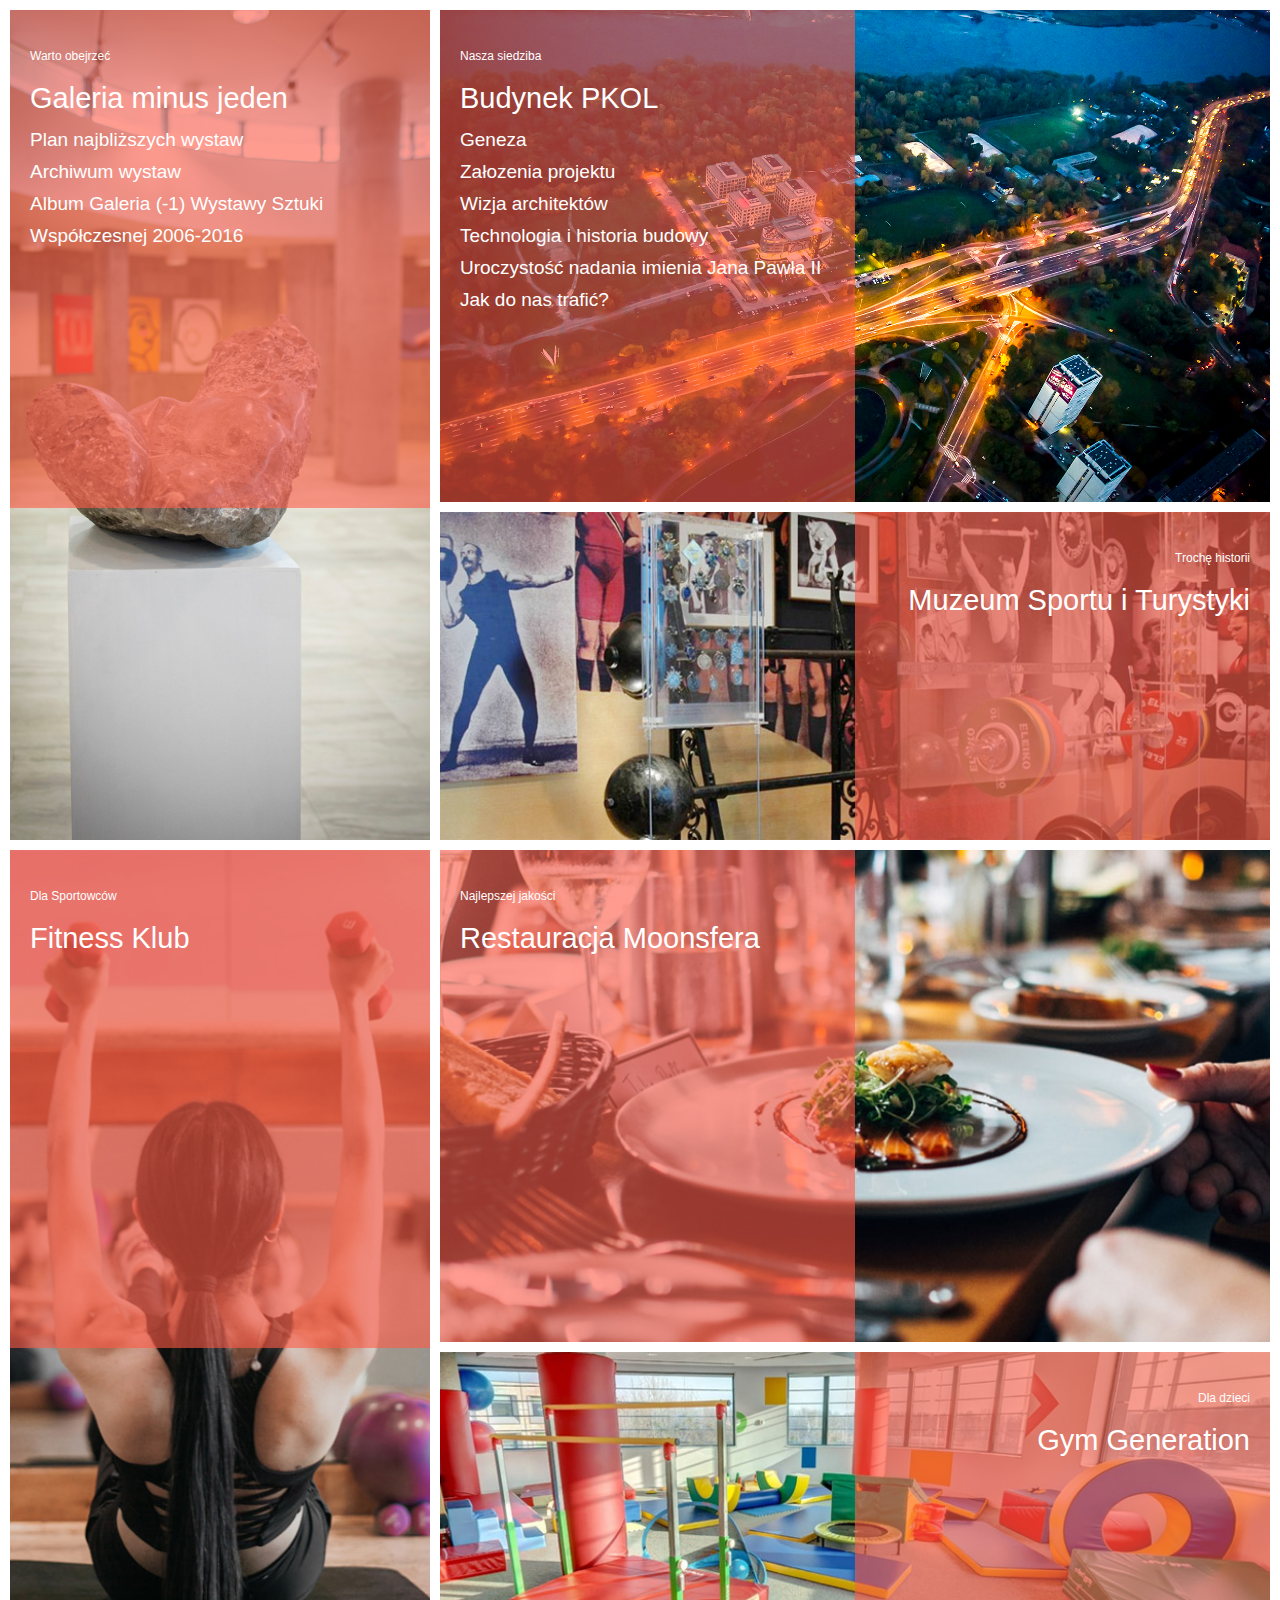
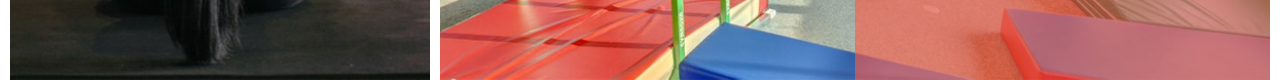
<file: index.html>
<!DOCTYPE html>
<html lang="en">

<head>
    <meta charset="UTF-8">
    <meta name="viewport" content="width=device-width, initial-scale=1.0">
    <link rel="stylesheet" href="css/style.css">
    <link rel="stylesheet" href="css/uikit.min.css" />
    <script src="js/uikit.min.js"></script>
    <script src="js/uikit-icons.min.js"></script>
    <title>centrum</title>
</head>

<body>
    <!-- <div class="row">
        <div class="column-1">
            <img class="one" src="centrum_olimpijskie_galeria_miunus_jeden_20200615SS_galeria_minus_jeden_1.jpg"
                style="width:100%">
            <div class="transparent-box"> </div>
            <div class="text-box">
                <div class="text-min">Warto obejrzeć</div>
                <div class="text-header">Galeria minus jeden</div>
                <div class="text-list">Plan najbliższych wystaw</div>
                <div class="text-list">Archiwum wystaw</div>
                <div class="text-list">Album Galeria (-1) Wystawy Sztuki Współczesnej</div>
            </div>
        </div>
        <div class="column-2">
            <img class="two" src="centrum_olimpijskie_budynek_pkol_20131011_centrum_ol_21.jpg" style="width:100%">
            <img class="three"
                src="centrum_olimpijskie_muzeum_sportu_i_turystyki_pkol_UWAGA!!!_do-podmiany_przez_pkol.jpg"
                style="width:100%">
        </div>
    </div> -->
    <div class="gallery">
        <div class="row">
            <div class="column-1">
                <img src=centrum_olimpijskie_galeria_miunus_jeden_20200615SS_galeria_minus_jeden_1.jpg>
                <div class="overlay">
                    <div class="text-box">
                        <div class="text-min">Warto obejrzeć</div>
                        <div class="text-header" href="#">Galeria minus jeden</div>
                        <div class="text-list" href="#">Plan najbliższych wystaw</div>
                        <div class="text-list" href="#">Archiwum wystaw</div>
                        <div class="text-list" href="#">Album Galeria (-1) Wystawy Sztuki Współczesnej 2006-2016</div>
                    </div>
                </div>
            </div>
            <div class="column-2">
                <div class="img-2">
                    <img src=centrum_olimpijskie_budynek_pkol_20131011_centrum_ol_21.jpg>
                    <div class="overlay">
                        <div class="text-box">
                            <div class="text-min">Nasza siedziba</div>
                            <div class="text-header" href="#">Budynek PKOL</div>
                            <div class="text-list" href="#">Geneza</div>
                            <div class="text-list" href="#">Załozenia projektu</div>
                            <div class="text-list" href="#">Wizja architektów</div>
                            <div class="text-list" href="#">Technologia i historia budowy</div>
                            <div class="text-list" href="#">Uroczystość nadania imienia Jana Pawła II</div>
                            <div class="text-list" href="#">Jak do nas trafić?</div>
                        </div>
                    </div>
                </div>
                <div class="img-3">
                    <img src=centrum_olimpijskie_muzeum_sportu_i_turystyki_pkol_UWAGA!!!_do-podmiany_przez_pkol.jpg>
                    <div class="overlay">
                        <div class="text-box">
                            <div class="text-min">Trochę historii</div>
                            <div class="text-header" href="#">Muzeum Sportu i Turystyki</div>
                        </div>
                    </div>
                </div>
            </div>
        </div>
        <div class="row">
            <div class="column-1">
                <img src=centrum_olimpijskie_fitness_pkol_UWAGA!!!_do-podmiany_przez_pkol.jpg>
                <div class="overlay">
                    <div class="text-box">
                        <div class="text-min">Dla Sportowców</div>
                        <div class="text-header" href="#">Fitness Klub</div>
                    </div>
                </div>
            </div>
            <div class="column-2">
                <div class="img-2">
                    <img src=centrum_olimpijskie_restauracja_pkol_UWAGA!!!_do-podmiany_przez_pkol.jpg>
                    <div class="overlay">
                        <div class="text-box">
                            <div class="text-min">Najlepszej jakości</div>
                            <div class="text-header" href="#">Restauracja Moonsfera</div>
                        </div>
                    </div>
                </div>
                <div class="img-3">
                    <img src=centrum_olimpijskie_gym_pkol_UWAGA!!!_do-podmiany_przez_pkol.jpg>
                    <div class="overlay">
                        <div class="text-box">
                            <div class="text-min">Dla dzieci</div>
                            <div class="text-header" href="#">Gym Generation</div>
                        </div>
                    </div>
                </div>
            </div>
        </div>
    </div>

</body>

</html>
</file>
<file: css/style.css>
*,
html {
  -webkit-box-sizing: border-box;
          box-sizing: border-box;
}

*,
*:before,
*:after {
  -webkit-box-sizing: inherit;
          box-sizing: inherit;
}

img {
  -o-object-fit: cover;
     object-fit: cover;
  width: inherit;
}

.row {
  display: -webkit-box;
  display: -ms-flexbox;
  display: flex;
  -ms-flex-wrap: wrap;
      flex-wrap: wrap;
  width: 100%;
}

.row .column-1 {
  display: -webkit-box;
  display: -ms-flexbox;
  display: flex;
  text-align: center;
  -webkit-box-flex: 1;
      -ms-flex: 1;
          flex: 1;
  color: white;
  margin: 10px;
  position: relative;
  height: 440px;
  width: 100%;
}

@media screen and (min-width: 760px) {
  .row .column-1 {
    height: 610px;
    margin: 10px 10px 0 10px;
  }
}

@media screen and (min-width: 1024px) {
  .row .column-1 {
    height: 830px;
  }
}

.row .column-1 .overlay {
  position: absolute;
  top: 0;
  left: 0;
  width: 100%;
  height: 50%;
  -webkit-transition: linear 1s;
  transition: linear 1s;
  background-color: rgba(255, 90, 70, 0.6);
}

.row .column-1 .overlay:hover {
  height: 100%;
}

@media screen and (min-width: 760px) {
  .row .column-1 .overlay {
    height: 60%;
  }
}

.row .column-2 {
  display: -webkit-box;
  display: -ms-flexbox;
  display: flex;
  -ms-flex-wrap: wrap;
      flex-wrap: wrap;
  width: 100%;
  height: 880px;
}

.row .column-2 .img-2 {
  text-align: center;
  display: -webkit-box;
  display: -ms-flexbox;
  display: flex;
  color: white;
  margin: 0 10px;
  position: relative;
  background-size: cover;
  height: 440px;
  width: 100%;
  overflow: hidden;
}

.row .column-2 .img-2 .overlay {
  position: absolute;
  top: 0;
  left: 0;
  width: 100%;
  height: 50%;
  -webkit-transition: linear 1s;
  transition: linear 1s;
  background-color: rgba(255, 90, 70, 0.6);
}

.row .column-2 .img-2 .overlay:hover {
  height: 100%;
}

@media screen and (min-width: 760px) {
  .row .column-2 .img-2 .overlay {
    width: 50%;
    height: 100%;
  }
  .row .column-2 .img-2 .overlay:hover {
    width: 100%;
  }
}

@media screen and (min-width: 760px) {
  .row .column-2 .img-2 {
    height: 60%;
    margin: 10px 10px 0 0;
  }
}

@media screen and (min-width: 1024px) {
  .row .column-2 .img-2 {
    height: 60%;
  }
}

.row .column-2 .img-3 {
  text-align: center;
  display: -webkit-box;
  display: -ms-flexbox;
  display: flex;
  color: white;
  margin: 10px;
  position: relative;
  background-size: cover;
  height: 430px;
  width: 100%;
}

.row .column-2 .img-3 .overlay {
  position: absolute;
  top: 0;
  left: 0;
  width: 100%;
  height: 50%;
  -webkit-transition: linear 1s;
  transition: linear 1s;
  background-color: rgba(255, 90, 70, 0.6);
}

.row .column-2 .img-3 .overlay:hover {
  height: 100%;
}

@media screen and (min-width: 760px) {
  .row .column-2 .img-3 .overlay {
    right: 0;
    left: 50%;
    width: 50%;
    height: 100%;
  }
  .row .column-2 .img-3 .overlay:hover {
    width: 100%;
    left: 0;
  }
}

@media screen and (min-width: 760px) {
  .row .column-2 .img-3 .overlay .text-box {
    text-align: right;
    margin-right: 20px;
  }
}

@media screen and (min-width: 760px) {
  .row .column-2 .img-3 {
    height: 40%;
    margin: 10px 10px 10px 0;
  }
}

@media screen and (min-width: 1024px) {
  .row .column-2 .img-3 {
    height: 40%;
  }
}

@media screen and (min-width: 760px) {
  .row .column-2 {
    -ms-flex-wrap: wrap;
        flex-wrap: wrap;
    -webkit-box-flex: 2;
        -ms-flex: 2;
            flex: 2;
    height: 600px;
    margin-bottom: 0;
  }
}

@media screen and (min-width: 1024px) {
  .row .column-2 {
    -ms-flex-wrap: wrap;
        flex-wrap: wrap;
    -webkit-box-flex: 2;
        -ms-flex: 2;
            flex: 2;
    height: 820px;
    margin-bottom: 0;
  }
}

.text-box {
  text-align: left;
  margin-top: 30px;
  margin-left: 20px;
  font-family: "Franklin Gothic Medium", "Arial Narrow", Arial, sans-serif;
  line-height: 20px;
  color: white;
}

@media screen and (min-width: 760px) {
  .text-box {
    line-height: 32px;
  }
}

.text-box .text-min {
  font-size: 12px;
}

.text-box .text-header {
  font-size: 20px;
  margin: 10px 0;
}

.text-box .text-header:hover {
  color: lightgrey;
  cursor: pointer;
}

@media screen and (min-width: 760px) {
  .text-box .text-header {
    font-size: 29px;
  }
}

.text-box .text-list {
  font-size: 14px;
}

.text-box .text-list:hover {
  color: lightgrey;
  cursor: pointer;
}

@media screen and (min-width: 760px) {
  .text-box .text-list {
    font-size: 19px;
  }
}
/*# sourceMappingURL=style.css.map */
</file>
